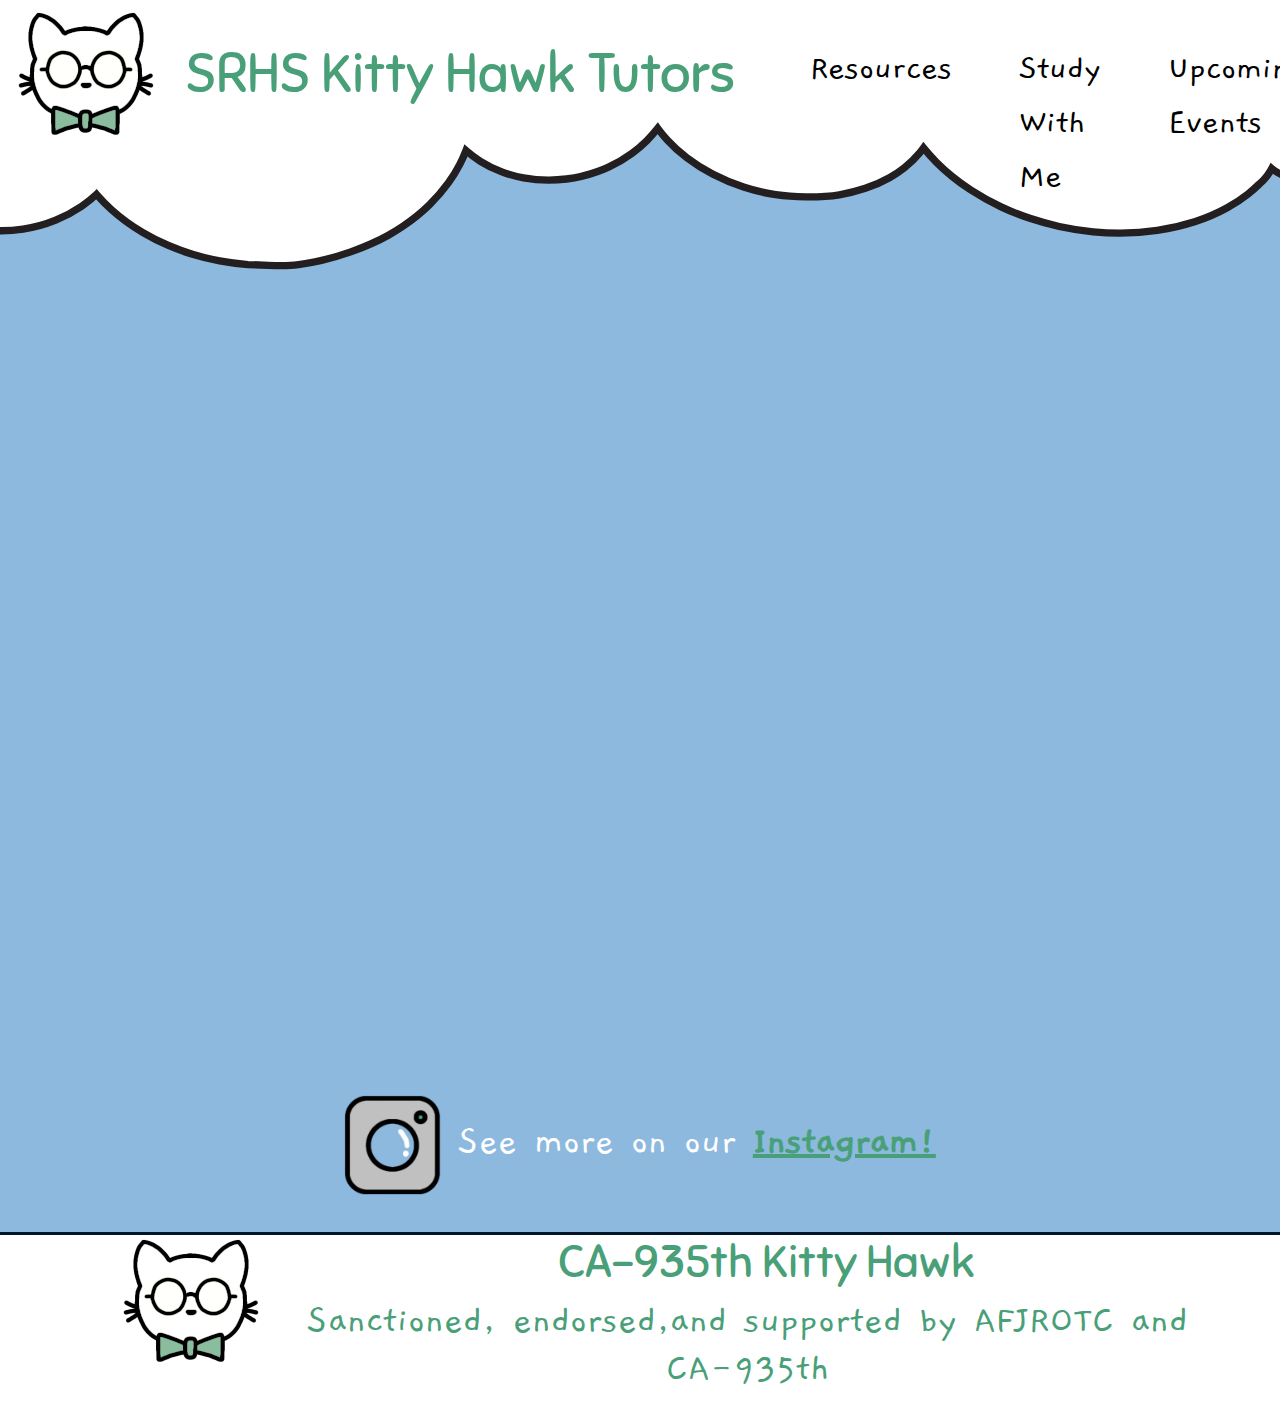
<file: events.html>
<!DOCTYPE html>
<html>
    <head>
        <link rel="stylesheet" href="https://cdn.jsdelivr.net/npm/bootstrap@4.4.1/dist/css/bootstrap.min.css" integrity="sha384-Vkoo8x4CGsO3+Hhxv8T/Q5PaXtkKtu6ug5TOeNV6gBiFeWPGFN9MuhOf23Q9Ifjh" crossorigin="anonymous">
        <link rel="stylesheet" href="styles.css">
        <link rel="stylesheet" href="slideshow.css">
        <title>SRHS Kitty Hawk</title> <!--the title displayed in the browser tab-->
        <link rel="shortcut icon" type="image/x-icon" href='favicon.ico'> <!--adds the kittyhawk logo in the browser tab-->
        
        <style> 
            /*mobile*/
            @media (max-width: 1033px) {
                .main{
                    padding-bottom: 20vh;
                }
            }

            /*non-mobile*/
                @media (min-width: 1033px) {
                .main{
                    padding-bottom: 20vh;
                }
            }   
            iframe{
                margin-left: 15vw;
            }

            #event{
                color: white;
                font-family: Sniglet;
                text-align: center;
                background-color: #49a078;
                display: block;
                margin-left: auto;
                margin-right: auto;
                width: 45%;
                border: 1px solid #49a078;
                padding: 10px;
                border-radius: 50px;
            }

            #flyer{
                display: block;
                margin-left: auto;
                margin-right: auto;
                width: 30%;

            }

            #event a{
                color: white;
                text-decoration: underline;
            }

            #instagram_link{
                padding: 2vh;
                verticle-align:middle;
                text-align: center;
                font-family: gaegu;
                color: white;
            }
            
            #instagram_link a{
                color: #49a078;
                text-decoration: underline;
            }
        </style>

    </head>

    <body>
        <nav class="navbar navbar-expand-lg nav_color">
            <img src="images/sketches/logo_cat_blank_background.png" alt="website logo" class="HideOnMobile">
            <a class="navbar-brand header_link" href="index.html">SRHS Kitty Hawk Tutors</a>
            <button class="navbar-toggler" type="button" data-toggle="collapse" data-target="#navbarText" aria-controls="navbarText" aria-expanded="false" aria-label="Toggle navigation">
                <img src="images/sketches/logo_cat_blank_background.png" alt="click me!">
            </button>
            <div class="collapse navbar-collapse" id="navbarText">
                <ul class="navbar-nav mr-auto">
                <li class="nav-item active">
                    <a class="nav-link" href="resources.html">Resources</a>
                </li>
                <li class="nav-item">
                    <a class="nav-link" href="study.html">Study With Me</a>
                </li>
                <li class="nav-item">
                    <a class="nav-link" href="events.html">Upcoming Events</a>
                </li>
                </ul>
            </div>
        </nav>
        
        <div class="main">
            <!--<img src="images/tags/upcoming_events_tag.png" class="tag">
            <h1 id="event"> <strong> KITTY HAWK TUTORING IS OPEN NOW! </strong> <br> <a href="https://forms.gle/5KtGo6rocYxNJTE1A"> SIGN UP FOR WEEKLY TUTORING NOW </a> </h1>
            <img src="images/flyers/Kitty_Hawk_Tutoring_Open.png" id="flyer">-->
            <div style="width:100%">
                <iframe src="https://calendar.google.com/calendar/embed?src=87873735af124617e05267f9d52a4f1b985eff77c93c93a86e72cac953eb178e%40group.calendar.google.com&ctz=America%2FLos_Angeles" style="border: 0" width="70%"  height="800" frameborder="0" scrolling="no"></iframe>
            </div>
            <h1 id ="instagram_link"> <img src="images/sketches/instagram_camera.png" height="100px"> See more on our <a href="https://www.instagram.com/ca935.kittyhawk/"> <strong>Instagram!</strong> </a> </h1>
        </div>

        <footer class="HideOnMobile">
            <div class="container">
                <div class="form_image">
                    <img src="images/sketches/logo_cat_blank_background.png">
                </div>
                <div class="form_elements">
                    <h1 class="name">CA-935th Kitty Hawk</h1>
                    <h1>Sanctioned, endorsed,and supported by AFJROTC and CA-935th</h1>
                </div>
            </div>
        </footer>
        <footer class="ShowOnMobile">
            <div class="container">
                <div class="form_image">
                    <img src="images/sketches/logo_cat_blank_background.png">
                </div>
                <div class="form_elements">
                    <h1 class="name">CA-935th Kitty Hawk</h1>
                    <h1>Sanctioned, endorsed,and supported by AFJROTC and CA-935th</h1>
                </div>
            </div>
        </footer>

        <script src="https://code.jquery.com/jquery-3.4.1.slim.min.js" integrity="sha384-J6qa4849blE2+poT4WnyKhv5vZF5SrPo0iEjwBvKU7imGFAV0wwj1yYfoRSJoZ+n" crossorigin="anonymous"></script>
        <script src="https://cdn.jsdelivr.net/npm/popper.js@1.16.0/dist/umd/popper.min.js" integrity="sha384-Q6E9RHvbIyZFJoft+2mJbHaEWldlvI9IOYy5n3zV9zzTtmI3UksdQRVvoxMfooAo" crossorigin="anonymous"></script>
        <script src="https://cdn.jsdelivr.net/npm/bootstrap@4.4.1/dist/js/bootstrap.min.js" integrity="sha384-wfSDF2E50Y2D1uUdj0O3uMBJnjuUD4Ih7YwaYd1iqfktj0Uod8GCExl3Og8ifwB6" crossorigin="anonymous"></script>
    </body>
</html>
</file>
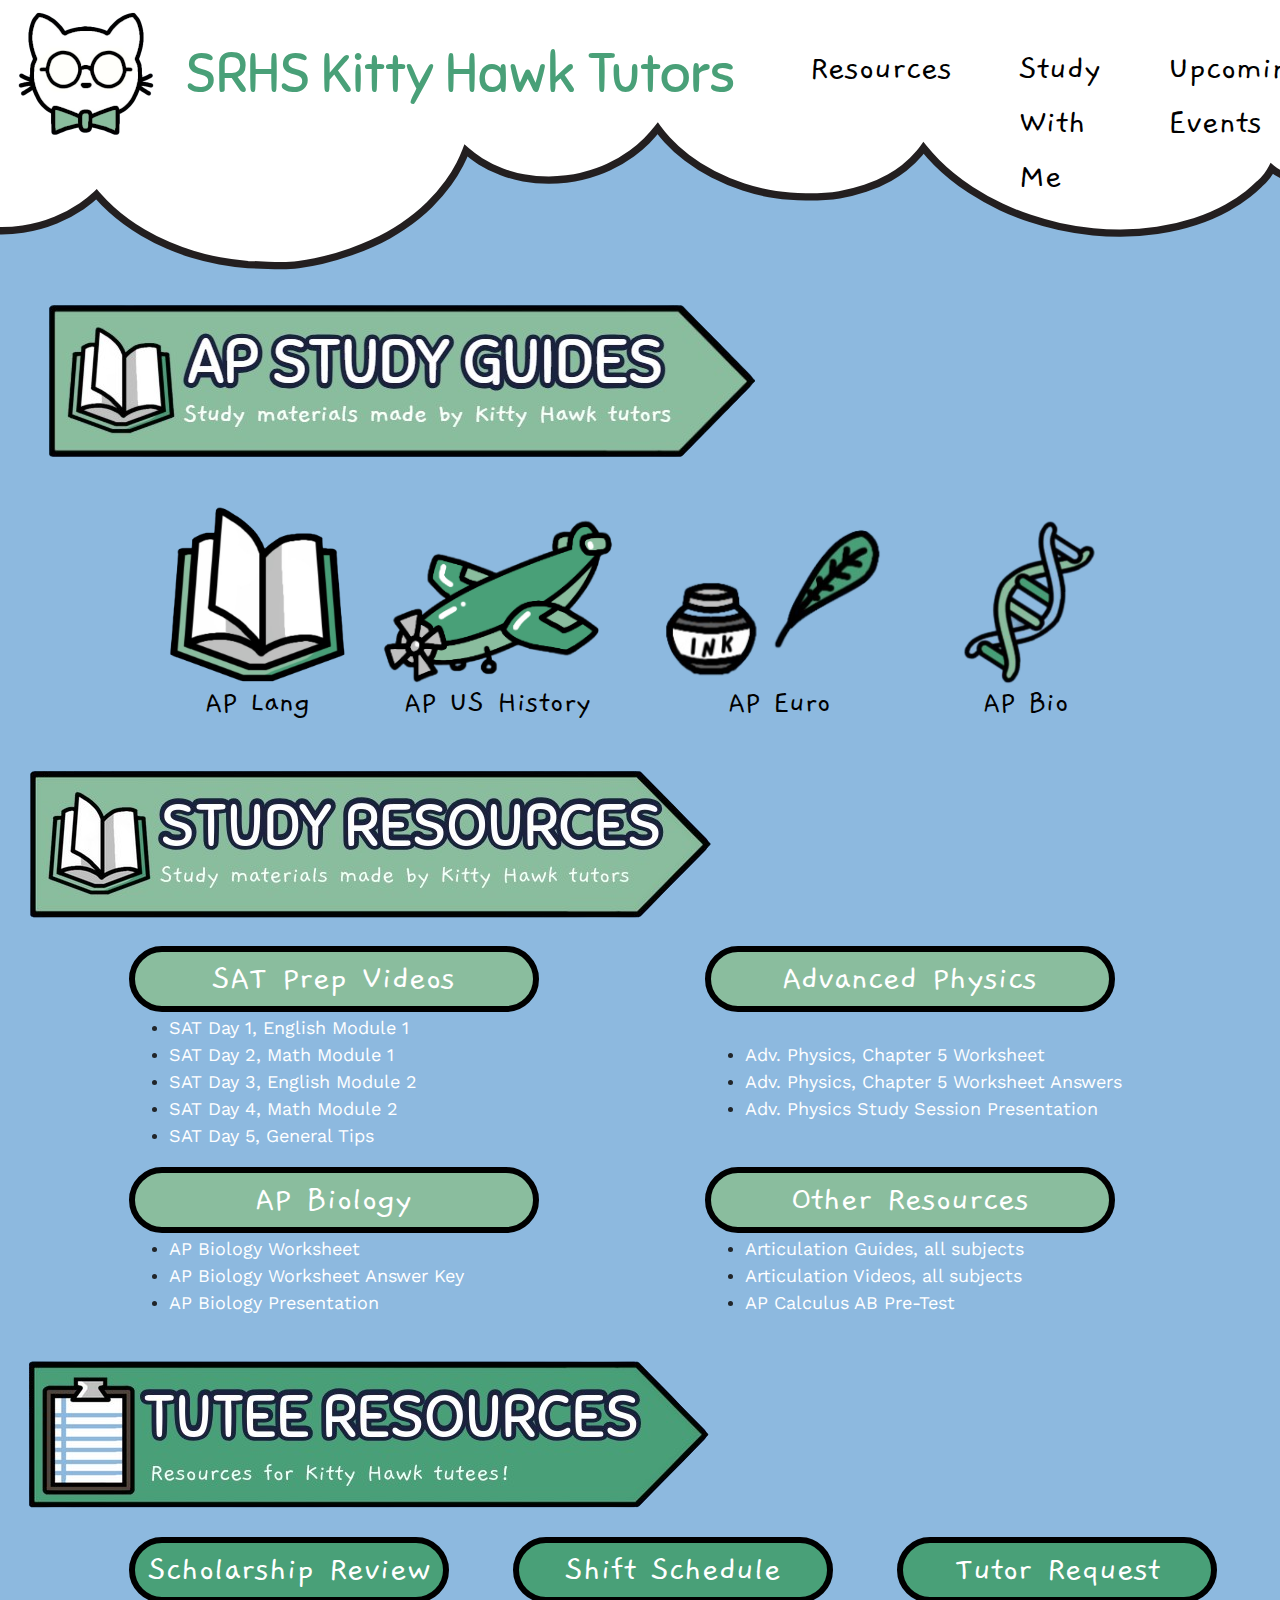
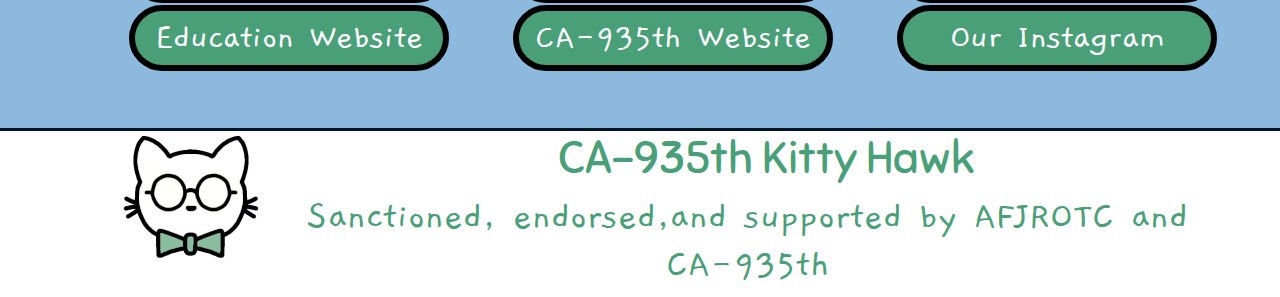
<file: resources.html>
<!DOCTYPE html>
<html>
    <head>
        <link rel="stylesheet" href="https://cdn.jsdelivr.net/npm/bootstrap@4.4.1/dist/css/bootstrap.min.css" integrity="sha384-Vkoo8x4CGsO3+Hhxv8T/Q5PaXtkKtu6ug5TOeNV6gBiFeWPGFN9MuhOf23Q9Ifjh" crossorigin="anonymous">
        <link rel="stylesheet" href="styles.css">
        <link rel="stylesheet" href="slideshow.css">
        <title>SRHS Kitty Hawk</title> <!--the title displayed in the browser tab-->
        <link rel="shortcut icon" type="image/x-icon" href='favicon.ico'> <!--adds the kittyhawk logo in the browser tab-->
        
        <style> 
            .tutee_resources:link, .tutee_resources:visited{
                color:white;
            }

            table{
                margin-left: 10vw;
            }
            td {
                width: 45vw;
            }

            .study_section_desktop {
                width: 32vw;
                text-align:center;
                font-size:4vh;
                color: white;
                border: 6px solid black;
                border-radius: 70px;
                font-family: gaegu;
            }

            .tutee_section_desktop {
                width:25vw;
                text-align:center;
                font-size:4vh;
                color: white;
                border: 6px solid black;
                border-radius: 70px;
                font-family: gaegu;
            }

            .study_resources:link, .study_resources:visited{
                color:white;
                font-size: 2vh;
            }

            .tutee_section_desktop, .tutee_section_mobile{
                background-color:#49a078;
            }

            .study_section_desktop, .study_section_mobile{
                background-color:#8abd9e;
            }

            .study_section_mobile, .tutee_section_mobile  {
                height:auto;
                margin-left:10vw;
                margin-right:10vw;
                margin-top:2vh;
                text-align:center;
                font-size:3.5vh;
                display: flex;
                justify-content:center;
                align-items:center;
                position:relative;
                color:white;
                border: 6px solid black;
                border-radius: 70px;
                font-family: gaegu;
            }

            .links_mobile{
                text-align: center;
            }

            .row {
                margin-left: 10vw;
                margin-right: 10vw;
                justify-content: center;

            }            

            #comming_soon{
                text-align: center;
                color: white;
                font-family: gaegu;
            }
            
            .apResource{
                cursor: pointer;
                border-radius: .5vw;
                padding: 1vw;
            }

            .apResource .apIcon{
                height: 20vh;
            }
            
            .apResource h2{
                text-align: center;
                font-family: gaegu;
                color: black;
                text-decoration: none;
            }

            a:hover{
                text-decoration: none;
            }

            .apResourceMobile{
                display: flex;
                justify-content: center;
                align-items: center;
            }

            .apResourceMobile .apIcon {
                height: 15vh;
                justify-content: center;
            }

            .apResourceMobile h2 {
                font-family: gaegu;
                font-size: 4rem;
                text-align: center;
                color: black;
            }

        </style>

    </head>

    <body>
        <nav class="navbar navbar-expand-lg nav_color">
            <img src="images/sketches/logo_cat_blank_background.png" alt="website logo" class="HideOnMobile">
            <a class="navbar-brand header_link" href="index.html">SRHS Kitty Hawk Tutors</a>
            <button class="navbar-toggler" type="button" data-toggle="collapse" data-target="#navbarText" aria-controls="navbarText" aria-expanded="false" aria-label="Toggle navigation">
                <img src="images/sketches/logo_cat_blank_background.png" alt="click me!">
            </button>
            <div class="collapse navbar-collapse" id="navbarText">
                <ul class="navbar-nav mr-auto">
                <li class="nav-item active">
                    <a class="nav-link" href="resources.html">Resources</a>
                </li>
                <li class="nav-item">
                    <a class="nav-link" href="study.html">Study With Me</a>
                </li>
                <li class="nav-item">
                    <a class="nav-link" href="events.html">Upcoming Events</a>
                </li>
                </ul>
            </div>
        </nav>
        <div class="main">
            <img src="images/tags/ap_resources_tag.png" class="tag">
            <div class="HideOnMobile">
                <!-- row 1-->
                <div class='row'>
                    <div class='floaters'>
                        <div class="apResource">
                            <a target="_blank" href="https://docs.google.com/document/d/1Ndl8rXofJHxpFJVcglEAsYZWw0Pd7Kspjz8ZXvm2ke4/edit?tab=t.0#heading=h.e6mehx8bzlsa">
                                <img class="apIcon" src="images/sketches/book.png">
                                <h2>AP Lang</h2>
                            </a>
                        </div>
                    </div> 

                    <div class='floaters'>
                        <div class="apResource">
                            <a target="_blank" href="https://docs.google.com/document/d/1n1w1CQ_HQdOR46IW12JNU5lS6gwIX3HoOJWrsWl2LXw/edit?tab=t.0#heading=h.e6mehx8bzlsa">
                                <img class="apIcon" src="images/sketches/airplane only.png">
                                <h2>AP US History</h2>
                            </a>
                        </div>
                    </div> 

                    <div class='floaters'>
                        <div class="apResource">
                            <a target="_blank" href="https://docs.google.com/document/d/1bOpYXD-l09eHr_CB6qDv00yOg7by9En_fYHL9XiVg98/edit?tab=t.0#heading=h.e6mehx8bzlsa">
                                <img class="apIcon" src="images/sketches/ink.png">
                                <h2>AP Euro</h2>
                            </a>
                        </div>
                    </div> 

                    <div class='floaters'>
                        <div class="apResource">
                            <a target="_blank" href="https://docs.google.com/document/d/1pCDWQDSFc7zzEm2V-rlA3qtsoRRn5KHVAhjWl18u_Ww/edit?tab=t.0#heading=h.e6mehx8bzlsa">
                                <img class="apIcon" src="images/sketches/dna.png">
                                <h2>AP Bio</h2>
                            </a>
                        </div>
                    </div> 
                
                </div>
            </div>
            
            <div class="ShowOnMobile">
                <div class='floaters'>
                        <div class="apResourceMobile">
                            <a target="_blank" href="https://docs.google.com/document/d/1Ndl8rXofJHxpFJVcglEAsYZWw0Pd7Kspjz8ZXvm2ke4/edit?tab=t.0#heading=h.e6mehx8bzlsa">
                                <img class="apIcon" src="images/sketches/book.png">
                                <h2>AP Lang</h2>
                            </a>
                        </div>
                    </div> 

                    <div class='floaters'>
                        <div class="apResourceMobile">
                            <a target="_blank" href="https://docs.google.com/document/d/1n1w1CQ_HQdOR46IW12JNU5lS6gwIX3HoOJWrsWl2LXw/edit?tab=t.0#heading=h.e6mehx8bzlsa">
                                <img class="apIcon" src="images/sketches/airplane only.png">
                                <h2>AP US History</h2>
                            </a>
                        </div>
                    </div> 

                    <div class='floaters'>
                        <div class="apResourceMobile">
                            <a target="_blank" href="https://docs.google.com/document/d/1bOpYXD-l09eHr_CB6qDv00yOg7by9En_fYHL9XiVg98/edit?tab=t.0#heading=h.e6mehx8bzlsa">
                                <img class="apIcon" src="images/sketches/ink.png">
                                <h2>AP Euro</h2>
                            </a>
                        </div>
                    </div> 

                    <div class='floaters'>
                        <div class="apResourceMobile">
                            <a target="_blank" href="https://docs.google.com/document/d/1pCDWQDSFc7zzEm2V-rlA3qtsoRRn5KHVAhjWl18u_Ww/edit?tab=t.0#heading=h.e6mehx8bzlsa">
                                <img class="apIcon" src="images/sketches/dna.png">
                                <h2>AP Bio</h2>
                            </a>
                        </div>
                    </div> 
                
            </div>

            <img src="images/tags/study_resources_tag.png" class="tag">
            <div class="HideOnMobile">
                <table>
                    <tr>
                        <td>
                            <div class='study_section_desktop'> 
                                SAT Prep Videos
                            </div> 
                        </td>
                        <td>
                            <div class='study_section_desktop'> 
                                Advanced Physics
                            </div> 
                        </td>
                    </tr>
                    <tr>
                        <td> 
                            <ul>
                                <li> <a href="https://drive.google.com/file/d/1-A_WRh1GKSBss65lpLsIuYU5UIzrhh8X/view?usp=sharing" class="study_resources"> SAT Day 1, English Module 1 </a> </li>
                                <li> <a href="https://drive.google.com/file/d/15nQ1ksH5SPO1Hi22vn7RDnbN8QRsGCkT/view?usp=drive_link" class="study_resources"> SAT Day 2, Math Module 1 </a> </li>
                                <li> <a href="https://drive.google.com/file/d/1G9vCSE_O-O0i8yVImdGV6uSocf4SxvMT/view?usp=drive_link" class="study_resources"> SAT Day 3, English Module 2 </a> </li>
                                <li> <a href="https://drive.google.com/file/d/1f1C2Qt9aD6mN0N3nsxuy2WE9hUpOHb9r/view?usp=drive_link" class="study_resources"> SAT Day 4, Math Module 2 </a> </li>
                                <li> <a href="https://drive.google.com/file/d/1Q8mBJmeOEjpf1Vhg_6TZZeedhfM_iwSw/view?usp=drive_link" class="study_resources"> SAT Day 5, General Tips </a> </li>
                            </ul>
                        </td>
                        <td>
                            <ul>
                                <li> <a href="https://docs.google.com/document/d/1EUpYFhyfqyIlSHRyeqMDXHdMq9MGWsAAY3zClxNZmDE/edit?usp=sharing" class="study_resources"> Adv. Physics, Chapter 5 Worksheet </a> </li>
                                <li> <a href="https://docs.google.com/document/d/1Y1ctBSBmx21g_PBbb97o3weWTBtevguHWfAYX1ji66o/edit?usp=drive_link" class="study_resources"> Adv. Physics, Chapter 5 Worksheet Answers </a> </li>
                                <li> <a href="https://docs.google.com/presentation/d/1XZJuOtH1fr9SdZP-A1dnmkRx53fdRxVVcKnVy4S6Af8/edit?usp=drive_link" class="study_resources"> Adv. Physics Study Session Presentation </a> </li>
                            </ul>
                        </td>
                    </tr>
                    <tr>
                        <td>
                            <div class='study_section_desktop'> 
                                AP Biology
                            </div> 
                        </td>
                        <td>
                            <div class='study_section_desktop'> 
                                Other Resources
                            </div> 
                        </td>
                    </tr>
                    <tr>
                        <td>
                            <ul>
                                <li> <a href="https://docs.google.com/document/d/1sScBs0sdHLnbDakt5Ok6fyYsVeQ85DncVxv2Owsg6W0/edit?usp=sharing" class="study_resources"> AP Biology Worksheet </a> </li>
                                <li> <a href="https://docs.google.com/document/d/1xupsJax2xsnABWueoUxzLgDXRVa6g7OS-IaYYzrONWA/edit?usp=sharing" class="study_resources"> AP Biology Worksheet Answer Key </a> </li>
                                <li> <a href="https://docs.google.com/presentation/d/1_5a5sgffl0EKoaQaPmXxPnHqQX9bjmyYy1qp2Utnfkg/edit?usp=drive_link" class="study_resources"> AP Biology Presentation </a> </li>
                            </ul>
                        </td>
                        <td>
                            <ul>
                                <li> <a href="https://drive.google.com/drive/u/2/folders/1i4g-QnQueoEUhJN-cWJbtyaqqVN4PoQ3" class="study_resources"> Articulation Guides, all subjects </a> </li>
                                <li> <a href="https://drive.google.com/drive/u/2/folders/13hE4j3IiEvLQs6kaBnYhGUjl4AGY4Ksa" class="study_resources"> Articulation Videos, all subjects </a> </li>
                                <li> <a href="https://docs.google.com/document/d/1S3XiX4pCoMiujF7nCtNJAzRqJWny4d6CohkUrHl0z9o/edit?tab=t.0#heading=h.e6mehx8bzlsa" class="study_resources"> AP Calculus AB Pre-Test </a> </li>
                            </ul>
                        </td>
                    </tr> 
                </table>
            </div>

            <div class="ShowOnMobile">
                <div class='study_section_mobile'> 
                    SAT Prep Videos
                </div> 
                <div class="links_mobile">
                    <a href="https://drive.google.com/file/d/1-A_WRh1GKSBss65lpLsIuYU5UIzrhh8X/view?usp=sharing" class="study_resources"> SAT Day 1, English Module 1 </a> <br> 
                    <a href="https://drive.google.com/file/d/15nQ1ksH5SPO1Hi22vn7RDnbN8QRsGCkT/view?usp=drive_link" class="study_resources"> SAT Day 2, Math Module 1 </a> <br>
                    <a href="https://drive.google.com/file/d/1G9vCSE_O-O0i8yVImdGV6uSocf4SxvMT/view?usp=drive_link" class="study_resources"> SAT Day 3, English Module 2 </a> <br>
                    <a href="https://drive.google.com/file/d/1f1C2Qt9aD6mN0N3nsxuy2WE9hUpOHb9r/view?usp=drive_link" class="study_resources"> SAT Day 4, Math Module 2 </a> <br>
                    <a href="https://drive.google.com/file/d/1Q8mBJmeOEjpf1Vhg_6TZZeedhfM_iwSw/view?usp=drive_link" class="study_resources"> SAT Day 5, General Tips </a> <br>
                </div>
            
                <div class='study_section_mobile'> 
                    Advanced Physics
                </div> 
                <div class="links_mobile">
                    <a href="https://docs.google.com/document/d/1EUpYFhyfqyIlSHRyeqMDXHdMq9MGWsAAY3zClxNZmDE/edit?usp=sharing" class="study_resources"> Adv. Physics, Chapter 5 Worksheet </a> <br>
                    <a href="https://docs.google.com/document/d/1Y1ctBSBmx21g_PBbb97o3weWTBtevguHWfAYX1ji66o/edit?usp=drive_link" class="study_resources"> Adv. Physics, Chapter 5 Worksheet Answers </a> <br>
                    <a href="https://docs.google.com/presentation/d/1XZJuOtH1fr9SdZP-A1dnmkRx53fdRxVVcKnVy4S6Af8/edit?usp=drive_link" class="study_resources"> Adv. Physics Study Session Presentation </a> <br>
                </div>
                    
                <div class='study_section_mobile'> 
                    AP Biology
                </div> 
                <div class="links_mobile">
                    <a href="https://docs.google.com/document/d/1sScBs0sdHLnbDakt5Ok6fyYsVeQ85DncVxv2Owsg6W0/edit?usp=sharing" class="study_resources"> AP Biology Worksheet </a> <br>
                    <a href="https://docs.google.com/document/d/1xupsJax2xsnABWueoUxzLgDXRVa6g7OS-IaYYzrONWA/edit?usp=sharing" class="study_resources"> AP Biology Worksheet Answer Key </a> <br>
                    <a href="https://docs.google.com/presentation/d/1_5a5sgffl0EKoaQaPmXxPnHqQX9bjmyYy1qp2Utnfkg/edit?usp=drive_link" class="study_resources"> AP Biology Presentation </a> <br>
                </div>

                <div class='study_section_mobile'> 
                    Other Resources
                </div> 
                <div class="links_mobile">
                    <a href="https://docs.google.com/document/d/1S3XiX4pCoMiujF7nCtNJAzRqJWny4d6CohkUrHl0z9o/edit?tab=t.0#heading=h.e6mehx8bzlsa" class="study_resources"> AP Calculus AB Pre-Test </a> <br>
                    <a href="https://drive.google.com/drive/u/2/folders/1i4g-QnQueoEUhJN-cWJbtyaqqVN4PoQ3" class="study_resources"> Articulation Guides, all subjects </a> <br>
                    <a href="https://drive.google.com/drive/u/2/folders/13hE4j3IiEvLQs6kaBnYhGUjl4AGY4Ksa" class="study_resources"> Articulation Videos, all subjects </a> <br>
                </div>
            </div>

            <img src="images/tags/tutee_resources_tag.png" class="tag">
            <div class="HideOnMobile">
                <table>
                    <tr>
                        <td>
                            <div class='tutee_section_desktop'> 
                                <a href="https://forms.gle/skbEuiXdHVpD1BWW7"  class="tutee_resources"> Scholarship Review</a>
                            </div>  
                        </td>
                        <td>
                            <div class='tutee_section_desktop'> 
                                <a href="docs.google.com/document/d/14KmAnoYcV-M-Le0k-K6dt15S2LXGvnJWhFugWwWWzKQ/edit?tab=t.0"  class="tutee_resources"> Shift Schedule </a>
                            </div>   
                        </td>
                        <td>
                            <div class='tutee_section_desktop'> 
                                <a href="https://forms.gle/5KtGo6rocYxNJTE1A" class="tutee_resources"> Tutor Request </a> 
                            </div>   
                        </td>
                    </tr>
                    <tr>
                        <td>
                            <div class='tutee_section_desktop'> 
                                <a href="https://educationafjrotc.github.io/ca935theducation/" class="tutee_resources"> Education Website </a>
                            </div> 
                        </td>                            
                        <td>
                            <div class='tutee_section_desktop'> 
                                <a href="https://ca-935th.com/kittyhawk/" class="tutee_resources"> CA-935th Website </a>
                            </div>
                        </td>
                        <td>
                            <div class='tutee_section_desktop'> 
                                <a href="https://www.instagram.com/ca935.kittyhawk/" class="tutee_resources"> Our Instagram </a>
                            </div>
                        </td>
                    </tr>
                </table>
            </div>

            <div class="ShowOnMobile">
                <div class='tutee_section_mobile'> 
                    <a href="https://forms.gle/skbEuiXdHVpD1BWW7"  class="tutee_resources"> Scholarship Review</a>
                </div>

                <div class='tutee_section_mobile'> 
                    <a href="docs.google.com/document/d/14KmAnoYcV-M-Le0k-K6dt15S2LXGvnJWhFugWwWWzKQ/edit?tab=t.0"  class="tutee_resources"> Shift Schedule </a>
                </div> 
    
                <div class='tutee_section_mobile'> 
                    <a href="https://forms.gle/5KtGo6rocYxNJTE1A" class="tutee_resources"> Tutor Request </a> 
                </div> 

                <div class='tutee_section_mobile'> 
                    <a href="https://educationafjrotc.github.io/ca935theducation/" class="tutee_resources"> Education Website </a>
                </div> 

                <div class='tutee_section_mobile'> 
                    <a href="https://ca-935th.com/kittyhawk/" class="tutee_resources"> CA-935th Website </a>
                </div> 

                <div class='tutee_section_mobile'> 
                    <a href="https://www.instagram.com/ca935.kittyhawk/" class="tutee_resources"> Our Instagram </a>
                </div>  
            </div>
        </div>
        
        <footer class="HideOnMobile">
            <div class="container">
                <div class="form_image">
                    <img src="images/sketches/logo_cat_blank_background.png">
                </div>
                <div class="form_elements">
                    <h1 class="name">CA-935th Kitty Hawk</h1>
                    <h1>Sanctioned, endorsed,and supported by AFJROTC and CA-935th</h1>
                </div>
            </div>
        </footer>
        <footer class="ShowOnMobile">
            <div class="container">
                <div class="form_image">
                    <img src="images/sketches/logo_cat_blank_background.png">
                </div>
                <div class="form_elements">
                    <h1 class="name">CA-935th Kitty Hawk</h1>
                    <h1>Sanctioned, endorsed,and supported by AFJROTC and CA-935th</h1>
                </div>
            </div>
        </footer>

        <script src="https://code.jquery.com/jquery-3.4.1.slim.min.js" integrity="sha384-J6qa4849blE2+poT4WnyKhv5vZF5SrPo0iEjwBvKU7imGFAV0wwj1yYfoRSJoZ+n" crossorigin="anonymous"></script>
        <script src="https://cdn.jsdelivr.net/npm/popper.js@1.16.0/dist/umd/popper.min.js" integrity="sha384-Q6E9RHvbIyZFJoft+2mJbHaEWldlvI9IOYy5n3zV9zzTtmI3UksdQRVvoxMfooAo" crossorigin="anonymous"></script>
        <script src="https://cdn.jsdelivr.net/npm/bootstrap@4.4.1/dist/js/bootstrap.min.js" integrity="sha384-wfSDF2E50Y2D1uUdj0O3uMBJnjuUD4Ih7YwaYd1iqfktj0Uod8GCExl3Og8ifwB6" crossorigin="anonymous"></script>
    </body>
</html>
</file>
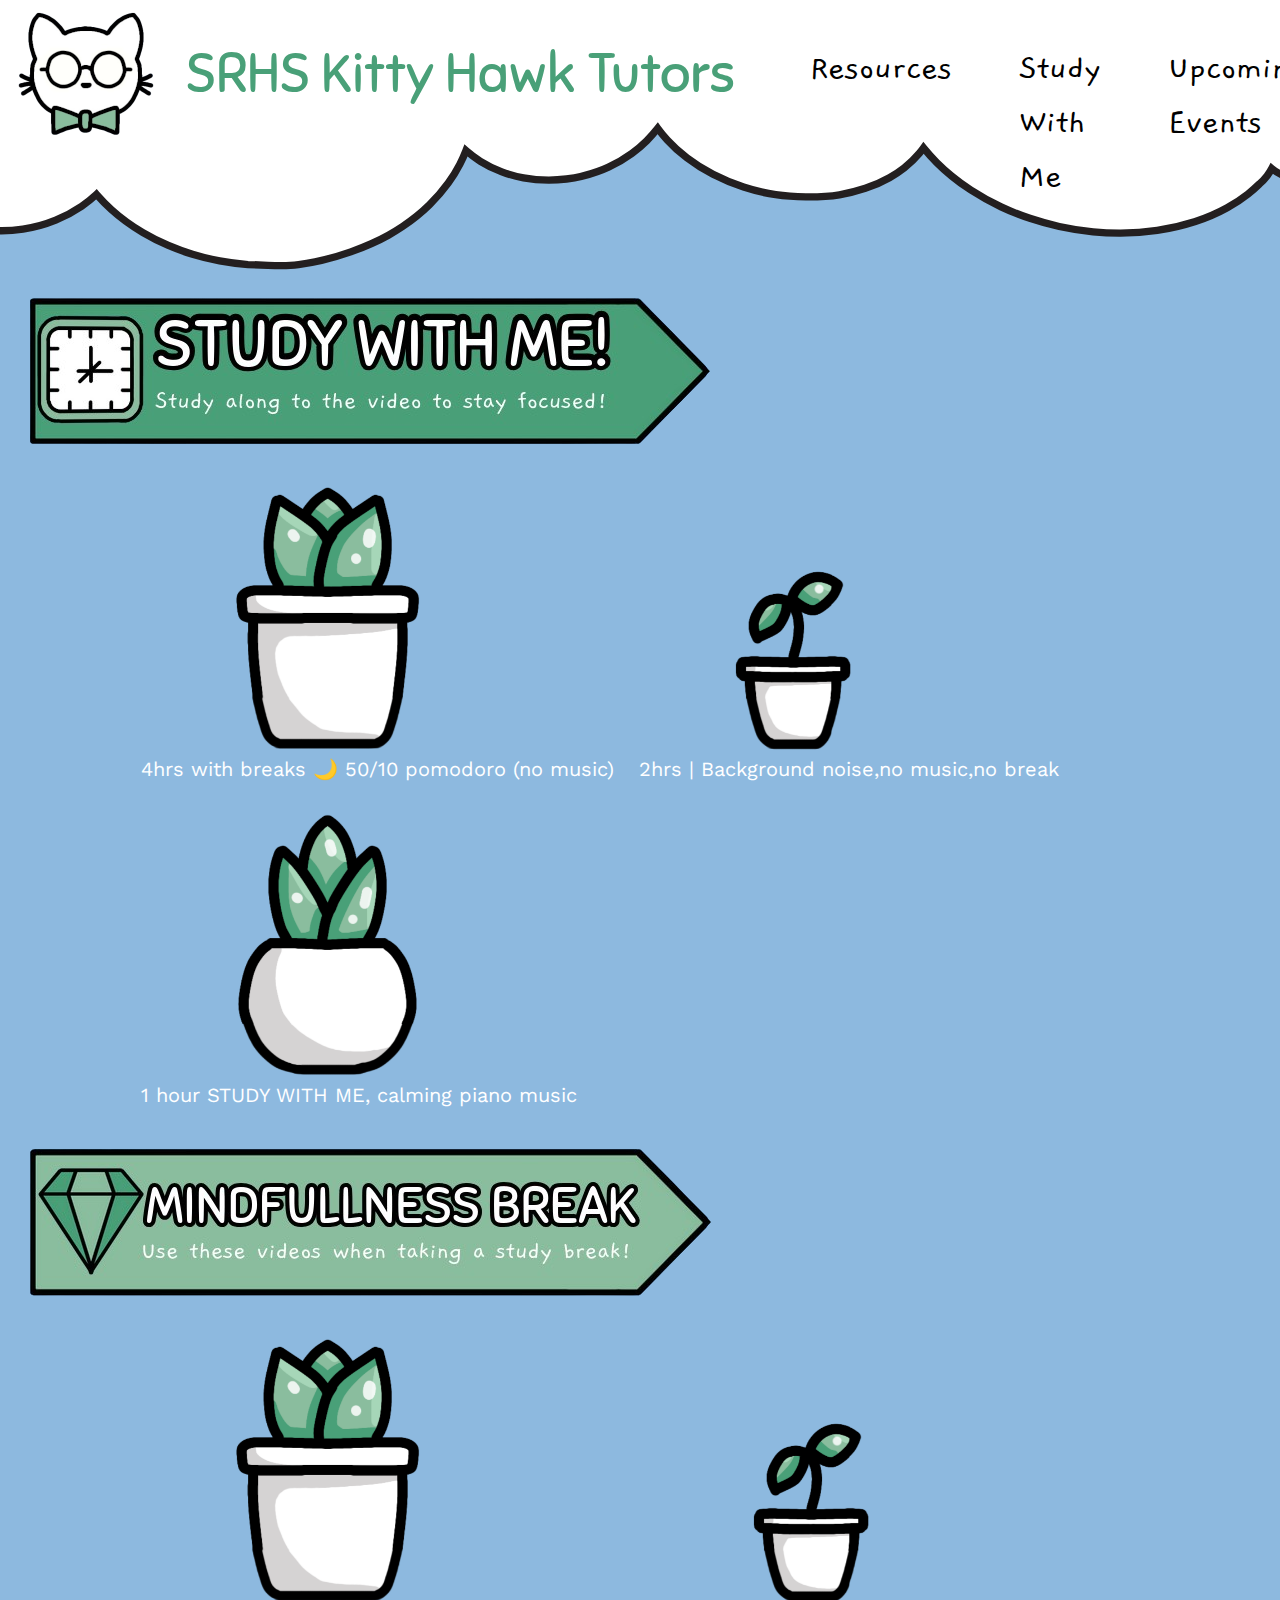
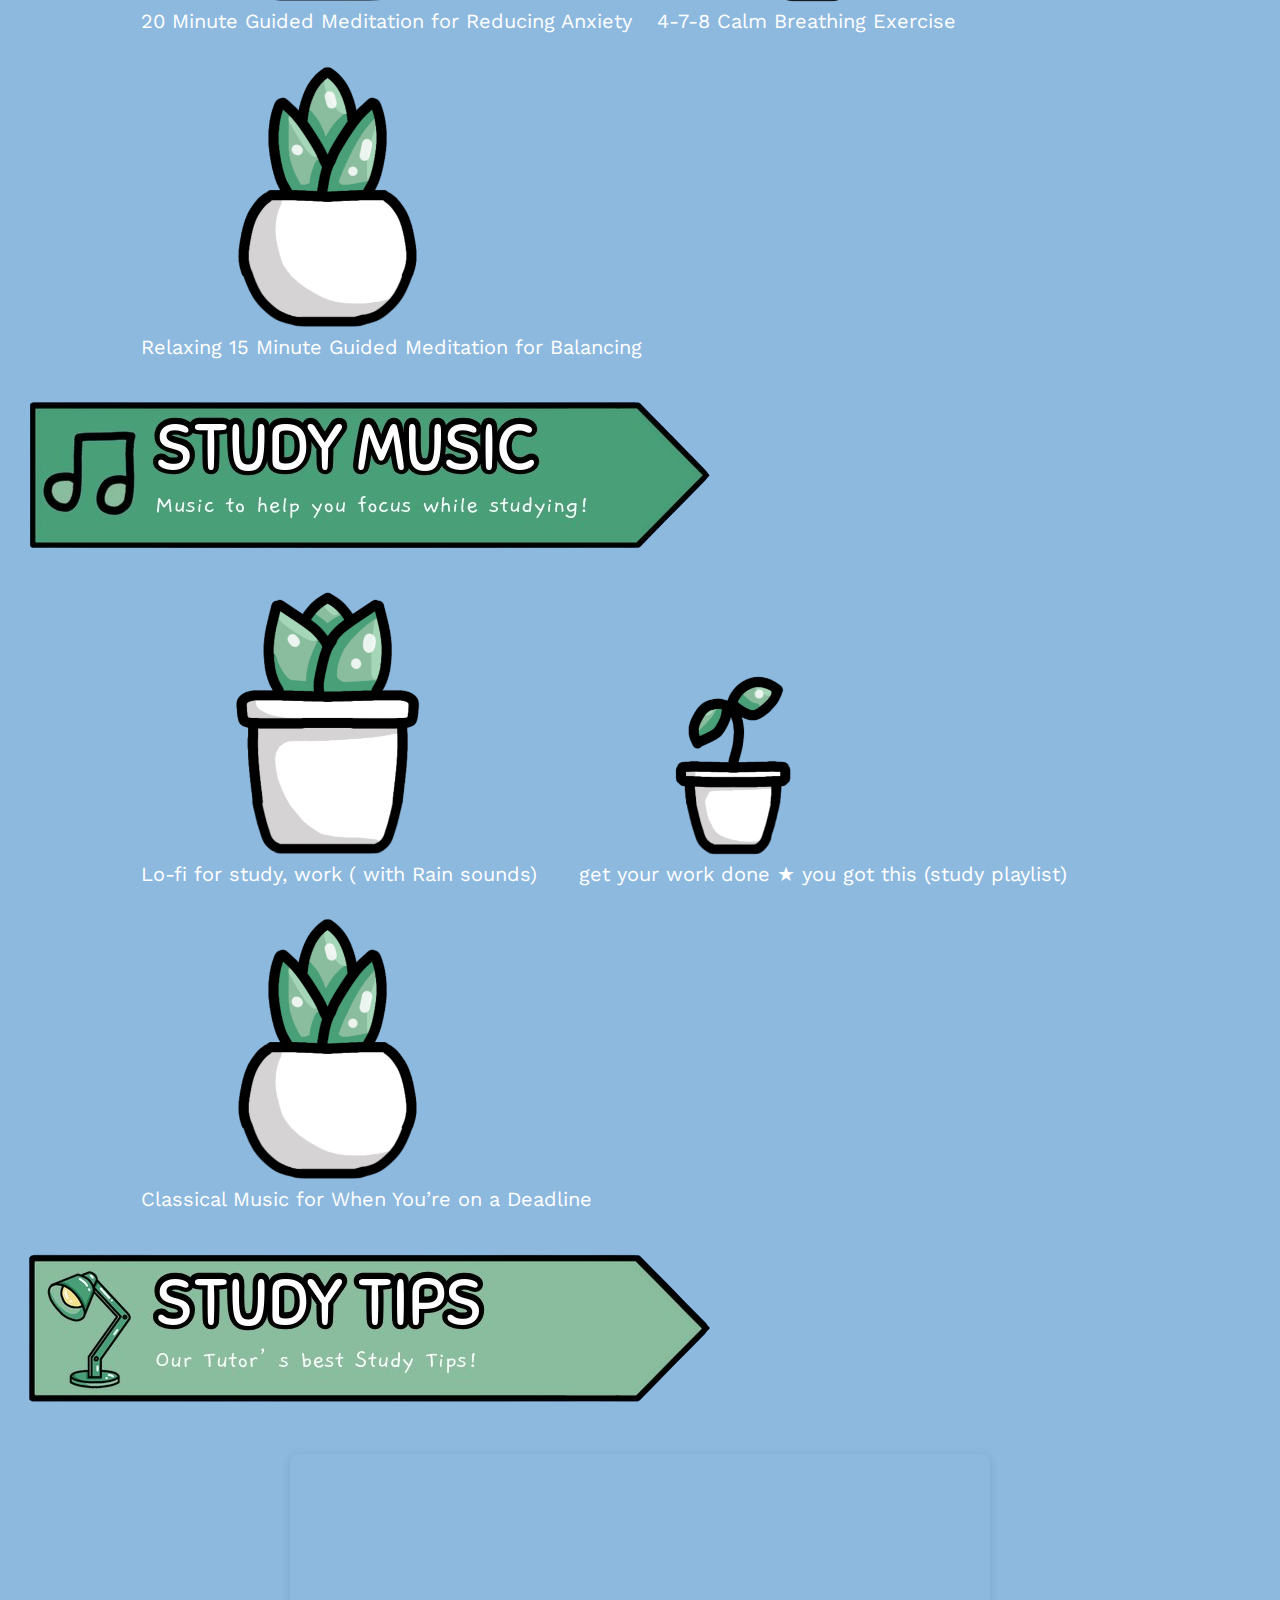
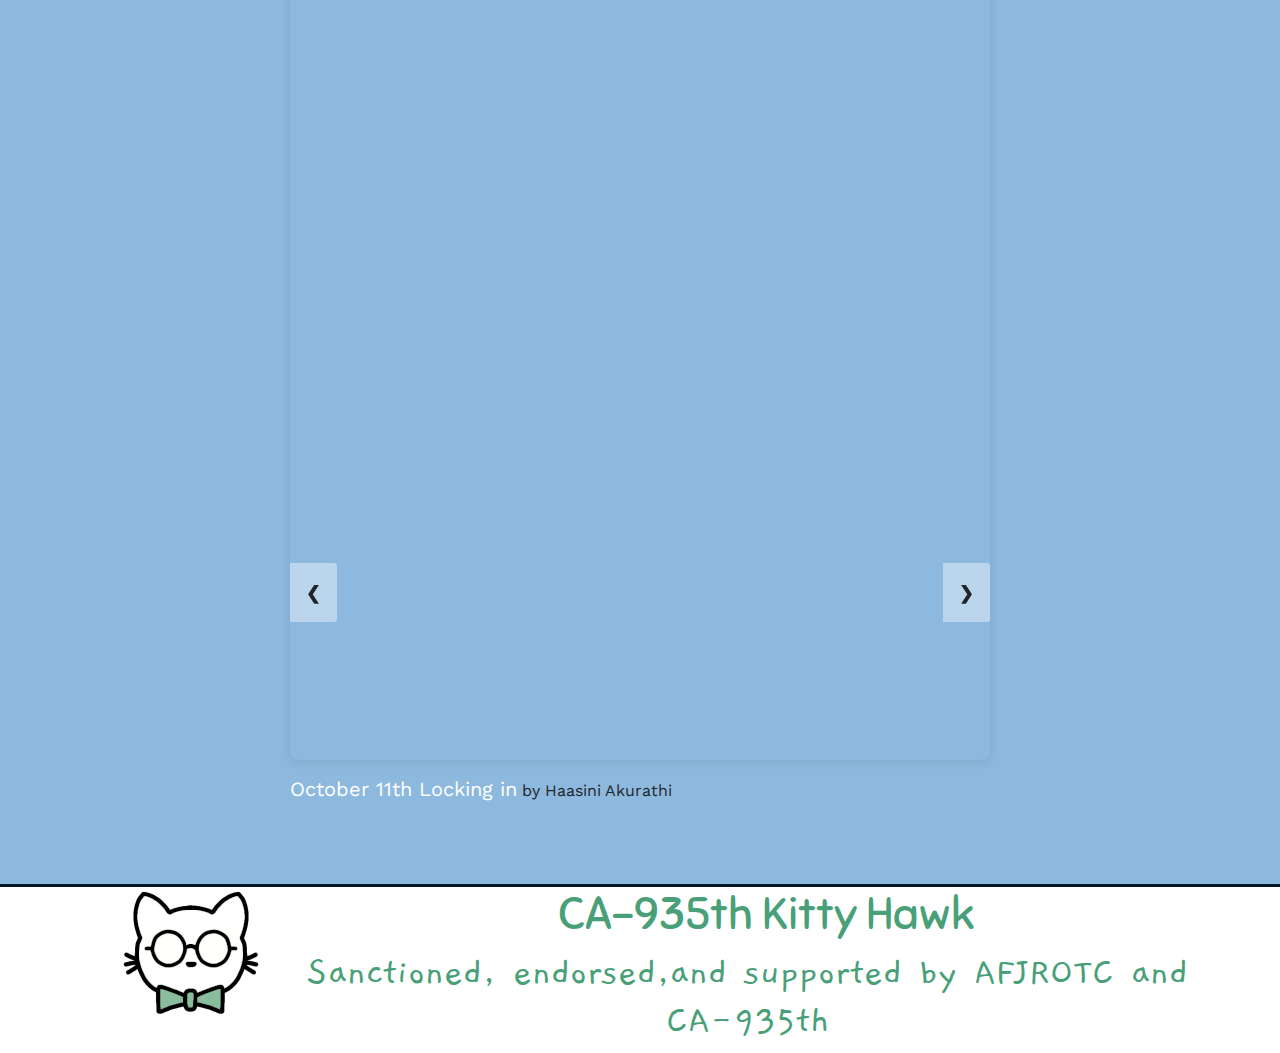
<file: study.html>
<!DOCTYPE html>
<html>
    <head>
        <link rel="stylesheet" href="https://cdn.jsdelivr.net/npm/bootstrap@4.4.1/dist/css/bootstrap.min.css" integrity="sha384-Vkoo8x4CGsO3+Hhxv8T/Q5PaXtkKtu6ug5TOeNV6gBiFeWPGFN9MuhOf23Q9Ifjh" crossorigin="anonymous">
        <link rel="stylesheet" href="styles.css">
        <link rel="stylesheet" href="slideshow.css">
        <title>SRHS Kitty Hawk</title> <!--the title displayed in the browser tab-->
        <link rel="shortcut icon" type="image/x-icon" href='favicon.ico'> <!--adds the kittyhawk logo in the browser tab-->
        
        <style> 
            .row {
                margin-left:10vw;
            }

            .tutee_resources:link, .tutee_resources:visited{
                color:white;
                font-size: 5vh;
            }

            .floaters {
                padding:1vw;
                position:relative;
            }

            .floaters img{
                height: 30vh;
                padding-right:10vw;
                margin-left: 7vw;
            }
            .floaters a, .mySlides a{
                color: white;
                font-size: 20px;
                text-align: center;
            }

            .icons_mobile{
                height: 13vh;
                padding-left: 3vw;
            }

            .links_mobile:link, .links_mobile:hover, .links_mobile:visited{
                font-size: 1.8vh;
                color:white;
            }
            
        </style>

    </head>

    <body>
        <nav class="navbar navbar-expand-lg nav_color">
            <img src="images/sketches/logo_cat_blank_background.png" alt="website logo" class="HideOnMobile">
            <a class="navbar-brand header_link" href="index.html">SRHS Kitty Hawk Tutors</a>
            <button class="navbar-toggler" type="button" data-toggle="collapse" data-target="#navbarText" aria-controls="navbarText" aria-expanded="false" aria-label="Toggle navigation">
                <img src="images/sketches/logo_cat_blank_background.png" alt="click me!">
            </button>
            <div class="collapse navbar-collapse" id="navbarText">
                <ul class="navbar-nav mr-auto">
                <li class="nav-item active">
                    <a class="nav-link" href="resources.html">Resources</a>
                </li>
                <li class="nav-item">
                    <a class="nav-link" href="study.html">Study With Me</a>
                </li>
                <li class="nav-item">
                    <a class="nav-link" href="events.html">Upcoming Events</a>
                </li>
                </ul>
            </div>
        </nav>

        <div class="main">
            <img src="images/tags/study_with_me_tag.png" class="tag">
            <div class="HideOnMobile">
                <!-- row 1-->
                <div class='row'>
                    <div class='floaters'>
                        <div> 
                            <img src="images/sketches/plant1.png">
                        </div>
                        <a href="https://www.youtube.com/watch?v=ZEbCz7B2-Eg" target="_blank">4hrs with breaks 🌙 50/10 pomodoro (no music) </a>
                    </div> 

                    <div class='floaters'>
                        <div> 
                            <img src="images/sketches/plant2.png">
                        </div>
                        <a href="https://www.youtube.com/watch?v=3fkHgdTYtzI" target="_blank"> 2hrs | Background noise,no music,no break </a>
                    </div> 
            
                    <div class='floaters'>
                        <div> 
                            <img src="images/sketches/plant3.png">
                        </div>
                        <a href="https://www.youtube.com/watch?v=oHVwbNkU3yQ" target="_blank"> 1 hour STUDY WITH ME, calming piano music </a>
                    </div> 
                </div>
            </div>

            <div class="ShowOnMobile">
                <table>
                    <tr>
                        <td><img src="images/sketches/plant1.png" class="icons_mobile"></td>
                        <td><a href="https://www.youtube.com/watch?v=ZEbCz7B2-Eg" target="_blank" class="links_mobile">4hrs with breaks 🌙 50/10 pomodoro (no music)</a></td>
                    </tr>
                    <tr>
                        <td><img src="images/sketches/plant2.png" class="icons_mobile"></td>
                        <td><a href="https://www.youtube.com/watch?v=3fkHgdTYtzI" target="_blank" class="links_mobile"> 2hrs | Background noise,no music,no break </a></td>
                    </tr>
                    <tr>
                        <td><img src="images/sketches/plant3.png" class="icons_mobile"></td>
                        <td><a href="https://www.youtube.com/watch?v=oHVwbNkU3yQ" target="_blank" class="links_mobile"> 1 hour STUDY WITH ME, calming piano music </a></td>
                    </tr>
                </table> 
            </div>

            <img src="images/tags/mindfulness_break_tag.png" class="tag">
            <div class="HideOnMobile">
                <!-- row 1-->
                <div class='row'>
                    <div class='floaters'>
                        <div> 
                            <img src="images/sketches/plant1.png">
                        </div>
                        <a href="https://www.youtube.com/watch?v=MIr3RsUWrdo" target="_blank"> 20 Minute Guided Meditation for Reducing Anxiety </a>
                    </div> 

                    <div class='floaters'>
                        <div> 
                            <img src="images/sketches/plant2.png">
                        </div>
                        <a href="www.youtube.com/watch?v=lEzaFx8k7Ew" target="_blank" > 4-7-8 Calm Breathing Exercise</a>
                    </div> 
            
                    <div class='floaters'>
                        <div> 
                            <img src="images/sketches/plant3.png">
                        </div>
                        <a href="https://www.youtube.com/watch?v=G6oLzlxHd3E" target="_blank"> Relaxing 15 Minute Guided Meditation for Balancing </a>
                    </div> 
                </div>
            </div>

            <div class="ShowOnMobile">
                <table>
                    <tr>
                        <td><img src="images/sketches/plant1.png" class="icons_mobile"></td>
                        <td><a href="https://www.youtube.com/watch?v=MIr3RsUWrdo" target="_blank" class="links_mobile"> 20 Minute Guided Meditation for Reducing Anxiety </a></td>
                    </tr>
                    <tr>
                        <td><img src="images/sketches/plant2.png" class="icons_mobile"></td>
                        <td><a href="www.youtube.com/watch?v=lEzaFx8k7Ew" target="_blank" class="links_mobile"> 4-7-8 Calm Breathing Exercise </a></td>
                    </tr>
                    <tr>
                        <td><img src="images/sketches/plant3.png" class="icons_mobile"></td>
                        <td><a href="https://www.youtube.com/watch?v=G6oLzlxHd3E" target="_blank" class="links_mobile"> Relaxing 15 Minute Guided Meditation for Balancing </a></td>
                    </tr>
                </table> 
            </div>

            <img src="images/tags/study_music_tag.png" class="tag">
            <div class="HideOnMobile">
                <!-- row 1-->
                <div class='row'>
                    <div class='floaters'>
                        <div> 
                            <img src="images/sketches/plant1.png">
                        </div>
                        <a href="https://youtu.be/9kzE8isXlQY?si=z8e5d_hMPpmjKYeh" target="_blank"> Lo-fi for study, work ( with Rain sounds) </a>
                    </div> 

                    <div class='floaters'>
                        <div> 
                            <img src="images/sketches/plant2.png">
                        </div>
                        <a href="https://www.youtube.com/watch?v=HptHiJJJwBM&t=6771s" target="_blank"> get your work done ★ you got this (study playlist) </a>
                    </div> 
            
                    <div class='floaters'>
                        <div> 
                            <img src="images/sketches/plant3.png">
                        </div>
                        <a href="https://www.youtube.com/watch?v=dwY7w0k3j2Y" target="_blank"> Classical Music for When You’re on a Deadline </a>
                    </div> 
                </div>
            </div>

            <div class="ShowOnMobile">
                <table>
                    <tr>
                        <td><img src="images/sketches/plant1.png" class="icons_mobile"></td>
                        <td><a href="https://youtu.be/9kzE8isXlQY?si=z8e5d_hMPpmjKYeh" target="_blank" class="links_mobile"> Lo-fi for study, work ( with Rain sounds) </a></td>
                    </tr>
                    <tr>
                        <td><img src="images/sketches/plant2.png" class="icons_mobile"></td>
                        <td><a href="https://www.youtube.com/watch?v=HptHiJJJwBM&t=6771s" target="_blank" class="links_mobile"> Get your work done ★ you got this (study playlist) </a></td>
                    </tr>
                    <tr>
                        <td><img src="images/sketches/plant3.png" class="icons_mobile"></td>
                        <td><a href="https://www.youtube.com/watch?v=dwY7w0k3j2Y" target="_blank" class="links_mobile"> Classical Music for When You’re on a Deadline </a></td>
                    </tr>
                </table> 
            </div>
            
            <img src="images/tags/study_tip_tag.png" class="tag">
            <!-- Slideshow container -->
            <div class="slideshow-container">
                <!-- Full-width images with number and caption text -->
                    <div class="mySlides">
                        <!--OCTOBER 11th Locking In-->
                        <div style="position: relative; width: 100%; height: 0; padding-top: 129.4118%;
                        padding-bottom: 0; box-shadow: 0 2px 8px 0 rgba(63,69,81,0.16); margin-top: 1.6em; margin-bottom: 0.9em; overflow: hidden;
                        border-radius: 8px; will-change: transform;">
                            <iframe loading="lazy" style="position: absolute; width: 100%; height: 100%; top: 0; left: 0; border: none; padding: 0;margin: 0;"
                                src="https://www.canva.com/design/DAG1csG5YZE/zaGisjLlqhEEKm3Yc0pjIQ/view?embed" allowfullscreen="allowfullscreen" allow="fullscreen">
                            </iframe>
                        </div>
                        <a href="https:&#x2F;&#x2F;www.canva.com&#x2F;design&#x2F;DAG1csG5YZE&#x2F;zaGisjLlqhEEKm3Yc0pjIQ&#x2F;view?utm_content=DAG1csG5YZE&amp;utm_campaign=designshare&amp;utm_medium=embeds&amp;utm_source=link" target="_blank" rel="noopener">October 11th Locking in</a> by Haasini Akurathi
                    </div>
                    <div class="mySlides">
                        <!--OCTOBER 15th Locking In pt2-->
                        <div style="position: relative; width: 100%; height: 0; padding-top: 129.4118%;
                        padding-bottom: 0; box-shadow: 0 2px 8px 0 rgba(63,69,81,0.16); margin-top: 1.6em; margin-bottom: 0.9em; overflow: hidden;
                        border-radius: 8px; will-change: transform;">
                            <iframe loading="lazy" style="position: absolute; width: 100%; height: 100%; top: 0; left: 0; border: none; padding: 0;margin: 0;"
                                src="https://www.canva.com/design/DAG20RrAK7s/xpvv5K5Kgzy1QMjlV9QAng/view?embed" allowfullscreen="allowfullscreen" allow="fullscreen">
                            </iframe>
                        </div>
                        <a href="https:&#x2F;&#x2F;www.canva.com&#x2F;design&#x2F;DAG20RrAK7s&#x2F;xpvv5K5Kgzy1QMjlV9QAng&#x2F;view?utm_content=DAG20RrAK7s&amp;utm_campaign=designshare&amp;utm_medium=embeds&amp;utm_source=link" target="_blank" rel="noopener">October 25th Locking in pt.2</a> by Hasini Thamidala
                    </div>
                    <div class="mySlides">
                        <!--NOVEMBER 15th Self Study AP-->
                        <div style="position: relative; width: 100%; height: 0; padding-top: 129.4118%;
                        padding-bottom: 0; box-shadow: 0 2px 8px 0 rgba(63,69,81,0.16); margin-top: 1.6em; margin-bottom: 0.9em; overflow: hidden;
                        border-radius: 8px; will-change: transform;">
                            <iframe loading="lazy" style="position: absolute; width: 100%; height: 100%; top: 0; left: 0; border: none; padding: 0;margin: 0;"
                                src="https://www.canva.com/design/DAG4pMiZnEM/PPGT_8btpbgcdY-oWDAkVg/view?embed" allowfullscreen="allowfullscreen" allow="fullscreen">
                            </iframe>
                        </div>
                        <a href="https:&#x2F;&#x2F;www.canva.com&#x2F;design&#x2F;DAG4pMiZnEM&#x2F;PPGT_8btpbgcdY-oWDAkVg&#x2F;view?utm_content=DAG4pMiZnEM&amp;utm_campaign=designshare&amp;utm_medium=embeds&amp;utm_source=link" target="_blank" rel="noopener">November 15th Self Studying for AP tests</a> by Ethan Sim
                    </div>
                    <div class="mySlides">
                        <!--NOVEMBER 29th Study methods-->
                        <div style="position: relative; width: 100%; height: 0; padding-top: 129.4118%;
                        padding-bottom: 0; box-shadow: 0 2px 8px 0 rgba(63,69,81,0.16); margin-top: 1.6em; margin-bottom: 0.9em; overflow: hidden;
                        border-radius: 8px; will-change: transform;">
                            <iframe loading="lazy" style="position: absolute; width: 100%; height: 100%; top: 0; left: 0; border: none; padding: 0;margin: 0;"
                                src="https://www.canva.com/design/DAG5juAxtz0/4e24WXn_iqMgG3k9_DY_Sg/view?embed" allowfullscreen="allowfullscreen" allow="fullscreen">
                            </iframe>
                        </div>
                        <a href="https:&#x2F;&#x2F;www.canva.com&#x2F;design&#x2F;DAG5juAxtz0&#x2F;4e24WXn_iqMgG3k9_DY_Sg&#x2F;view?utm_content=DAG5juAxtz0&amp;utm_campaign=designshare&amp;utm_medium=embeds&amp;utm_source=link" target="_blank" rel="noopener">November 29th Studying Techniques and Methods</a> by Arya Deshmukh
                    </div>
                    <div class="mySlides">
                        <!--December 14th Midterm Preperation-->
                        <div style="position: relative; width: 100%; height: 0; padding-top: 133.3333%;
                        padding-bottom: 0; box-shadow: 0 2px 8px 0 rgba(63,69,81,0.16); margin-top: 1.6em; margin-bottom: 0.9em; overflow: hidden;
                        border-radius: 8px; will-change: transform;">
                            <iframe loading="lazy" style="position: absolute; width: 100%; height: 100%; top: 0; left: 0; border: none; padding: 0;margin: 0;"
                                src="https://www.canva.com/design/DAGjRF3r0Bc/DpfGmcKzRj6tAIR6npXNcw/view?embed" allowfullscreen="allowfullscreen" allow="fullscreen">
                            </iframe>
                        </div>
                        <a href="https:&#x2F;&#x2F;www.canva.com&#x2F;design&#x2F;DAGjRF3r0Bc&#x2F;DpfGmcKzRj6tAIR6npXNcw&#x2F;view?utm_content=DAGjRF3r0Bc&amp;utm_campaign=designshare&amp;utm_medium=embeds&amp;utm_source=link" target="_blank" rel="noopener">December 14th Midterm Preperation</a> by Aritri Banerjee
                    </div>
                    <div class="mySlides">
                        <!--JANAURY 17th Studying for STEM-->
                        <div style="position: relative; width: 100%; height: 0; padding-top: 129.4118%;
                        padding-bottom: 0; box-shadow: 0 2px 8px 0 rgba(63,69,81,0.16); margin-top: 1.6em; margin-bottom: 0.9em; overflow: hidden;
                        border-radius: 8px; will-change: transform;">
                            <iframe loading="lazy" style="position: absolute; width: 100%; height: 100%; top: 0; left: 0; border: none; padding: 0;margin: 0;"
                                src="https://www.canva.com/design/DAG-oyYLvwc/oWyZY6tPVVK8gtIbsq1vNQ/view?embed" allowfullscreen="allowfullscreen" allow="fullscreen">
                            </iframe>
                        </div>
                        <a href="https:&#x2F;&#x2F;www.canva.com&#x2F;design&#x2F;DAG-oyYLvwc&#x2F;oWyZY6tPVVK8gtIbsq1vNQ&#x2F;view?utm_content=DAG-oyYLvwc&amp;utm_campaign=designshare&amp;utm_medium=embeds&amp;utm_source=link" target="_blank" rel="noopener">January 17th Studying for STEM</a> by Hasini Thamidala
                    </div>
                    <div class="mySlides">
                        <!--FEBRUARY 1st Studying for Humanities-->
                        <div style="position: relative; width: 100%; height: 0; padding-top: 133.3333%;
                        padding-bottom: 0; box-shadow: 0 2px 8px 0 rgba(63,69,81,0.16); margin-top: 1.6em; margin-bottom: 0.9em; overflow: hidden;
                        border-radius: 8px; will-change: transform;">
                            <iframe loading="lazy" style="position: absolute; width: 100%; height: 100%; top: 0; left: 0; border: none; padding: 0;margin: 0;"
                                src="https://www.canva.com/design/DAHABhLoouU/JVOq_Cnf1-ewNRkZ6aRl1A/view?embed" allowfullscreen="allowfullscreen" allow="fullscreen">
                            </iframe>
                        </div>
                        <a href="https:&#x2F;&#x2F;www.canva.com&#x2F;design&#x2F;DAHABhLoouU&#x2F;JVOq_Cnf1-ewNRkZ6aRl1A&#x2F;view?utm_content=DAHABhLoouU&amp;utm_campaign=designshare&amp;utm_medium=embeds&amp;utm_source=link" target="_blank" rel="noopener">February 1st Studying for Humanities</a> by Aritri Banerjee
                    </div>
                    <div class="mySlides">
                        <!--FEBRUARY 15th Building Relationships-->
                        <div style="position: relative; width: 100%; height: 0; padding-top: 129.4118%;
                        padding-bottom: 0; box-shadow: 0 2px 8px 0 rgba(63,69,81,0.16); margin-top: 1.6em; margin-bottom: 0.9em; overflow: hidden;
                        border-radius: 8px; will-change: transform;">
                            <iframe loading="lazy" style="position: absolute; width: 100%; height: 100%; top: 0; left: 0; border: none; padding: 0;margin: 0;"
                                src="https://www.canva.com/design/DAHBcPMn3uw/sVbuKgzDGr9oTfK6BGbF4w/view?embed" allowfullscreen="allowfullscreen" allow="fullscreen">
                            </iframe>
                        </div>
                        <a href="https:&#x2F;&#x2F;www.canva.com&#x2F;design&#x2F;DAHBcPMn3uw&#x2F;sVbuKgzDGr9oTfK6BGbF4w&#x2F;view?utm_content=DAHBcPMn3uw&amp;utm_campaign=designshare&amp;utm_medium=embeds&amp;utm_source=link" target="_blank" rel="noopener">February 15th Building Relationships</a> by Ethan Sim and Aaroh Patil
                    </div>
                    <div class="mySlides">
                        <!--MARCH 7th Reframing Negitive Thoughts-->
                        <div style="position: relative; width: 100%; height: 0; padding-top: 129.4118%;
                        padding-bottom: 0; box-shadow: 0 2px 8px 0 rgba(63,69,81,0.16); margin-top: 1.6em; margin-bottom: 0.9em; overflow: hidden;
                        border-radius: 8px; will-change: transform;">
                            <iframe loading="lazy" style="position: absolute; width: 100%; height: 100%; top: 0; left: 0; border: none; padding: 0;margin: 0;"
                                src="https://www.canva.com/design/DAHGM0smHnI/7JegFa4we2jIbEiw033R7w/view?embed" allowfullscreen="allowfullscreen" allow="fullscreen">
                            </iframe>
                        </div>
                        <a href="https:&#x2F;&#x2F;www.canva.com&#x2F;design&#x2F;DAHGM0smHnI&#x2F;7JegFa4we2jIbEiw033R7w&#x2F;view?utm_content=DAHGM0smHnI&amp;utm_campaign=designshare&amp;utm_medium=embeds&amp;utm_source=link" target="_blank" rel="noopener">March 7th Reframing Negitive Thoughts </a> by Jazz Tinnakornsrisuphap and Manit Chauhan
                    </div>
                    <div class="mySlides">
                        <!--MARCH 28th Study Habits and Goal Setting-->
                        <div style="position: relative; width: 100%; height: 0; padding-top: 129.4118%;
                        padding-bottom: 0; box-shadow: 0 2px 8px 0 rgba(63,69,81,0.16); margin-top: 1.6em; margin-bottom: 0.9em; overflow: hidden;
                        border-radius: 8px; will-change: transform;">
                            <iframe loading="lazy" style="position: absolute; width: 100%; height: 100%; top: 0; left: 0; border: none; padding: 0;margin: 0;"
                                src="https://www.canva.com/design/DAHGM7pbn9s/5U40JVso1WyO5CNYa4UQVg/view?embed" allowfullscreen="allowfullscreen" allow="fullscreen">
                            </iframe>
                        </div>
                        <a href="https:&#x2F;&#x2F;www.canva.com&#x2F;design&#x2F;DAHGM7pbn9s&#x2F;5U40JVso1WyO5CNYa4UQVg&#x2F;view?utm_content=DAHGM7pbn9s&amp;utm_campaign=designshare&amp;utm_medium=embeds&amp;utm_source=link" target="_blank" rel="noopener">March 28th Goal Setting and Study Habits</a> by Natalie Ta and Arya Deshmukh
                    </div>
                    <div class="mySlides">
                        <div style="position: relative; width: 100%; height: 0; padding-top: 129.4118%;
                        padding-bottom: 0; box-shadow: 0 2px 8px 0 rgba(63,69,81,0.16); margin-top: 1.6em; margin-bottom: 0.9em; overflow: hidden;
                        border-radius: 8px; will-change: transform;">
                            <iframe loading="lazy" style="position: absolute; width: 100%; height: 100%; top: 0; left: 0; border: none; padding: 0;margin: 0;"
                                src="https://www.canva.com/design/DAHGbYdAinE/ipjKoragbu0jdr3ywh3bQg/view?embed" allowfullscreen="allowfullscreen" allow="fullscreen">
                            </iframe>
                        </div>
                        <a href="https:&#x2F;&#x2F;www.canva.com&#x2F;design&#x2F;DAHGbYdAinE&#x2F;ipjKoragbu0jdr3ywh3bQg&#x2F;view?utm_content=DAHGbYdAinE&amp;utm_campaign=designshare&amp;utm_medium=embeds&amp;utm_source=link" target="_blank" rel="noopener">April 12th Studying for AP Tests</a> by Sahasra Kinnera and Gavin Guo
                    </div>

                <!-- Next and previous buttons -->
                <a class="prev" onclick="plusSlides(-1)">&#10094;</a>
                <a class="next" onclick="plusSlides(1)">&#10095;</a>
                <br>

                <!-- The dots/circles 
                <div style="text-align:center">
                    <span class="dot" onclick="currentSlide(1)"></span>
                    <span class="dot" onclick="currentSlide(2)"></span>
                    <span class="dot" onclick="currentSlide(3)"></span>
                </div> -->
            </div>
        </div>

        <footer class="HideOnMobile">
            <div class="container">
                <div class="form_image">
                    <img src="images/sketches/logo_cat_blank_background.png">
                </div>
                <div class="form_elements">
                    <h1 class="name">CA-935th Kitty Hawk</h1>
                    <h1>Sanctioned, endorsed,and supported by AFJROTC and CA-935th</h1>
                </div>
            </div>
        </footer>
        <footer class="ShowOnMobile">
            <div class="container">
                <div class="form_image">
                    <img src="images/sketches/logo_cat_blank_background.png">
                </div>
                <div class="form_elements">
                    <h1 class="name">CA-935th Kitty Hawk</h1>
                    <h1 class ="">Sanctioned, endorsed,and supported by AFJROTC and CA-935th</h1>
                </div>
            </div>
        </footer>

        <script src="https://code.jquery.com/jquery-3.4.1.slim.min.js" integrity="sha384-J6qa4849blE2+poT4WnyKhv5vZF5SrPo0iEjwBvKU7imGFAV0wwj1yYfoRSJoZ+n" crossorigin="anonymous"></script>
        <script src="https://cdn.jsdelivr.net/npm/popper.js@1.16.0/dist/umd/popper.min.js" integrity="sha384-Q6E9RHvbIyZFJoft+2mJbHaEWldlvI9IOYy5n3zV9zzTtmI3UksdQRVvoxMfooAo" crossorigin="anonymous"></script>
        <script src="https://cdn.jsdelivr.net/npm/bootstrap@4.4.1/dist/js/bootstrap.min.js" integrity="sha384-wfSDF2E50Y2D1uUdj0O3uMBJnjuUD4Ih7YwaYd1iqfktj0Uod8GCExl3Og8ifwB6" crossorigin="anonymous"></script>
        <script>
            let slideIndex = 1;
            showSlides(slideIndex);

            // Next/previous controls
            function plusSlides(n) {
            showSlides(slideIndex += n);
            }

            // Thumbnail image controls
            function currentSlide(n) {
            showSlides(slideIndex = n);
            }

            function showSlides(n) {
            let i;
            let slides = document.getElementsByClassName("mySlides");
            let dots = document.getElementsByClassName("dot");
            if (n > slides.length) {slideIndex = 1}
            if (n < 1) {slideIndex = slides.length}
            for (i = 0; i < slides.length; i++) {
                slides[i].style.display = "none";
            }
            for (i = 0; i < dots.length; i++) {
                dots[i].className = dots[i].className.replace(" active", "");
            }
            slides[slideIndex-1].style.display = "block";
            dots[slideIndex-1].className += " active";
            }
        </script>
    </body>
</html>
</file>
<file: styles.css>
@font-face { 
    font-family:'gaegu';
    src:url('fonts/Gaegu/Gaegu-Regular.ttf');
}
@font-face {
    font-family:'sniglet';
    src:url('fonts/Sniglet/Sniglet-Regular.ttf');
}
@font-face {
    font-family:"worksans";
    src:url('fonts/Work_Sans/WorkSans-VariableFont_wght.ttf')
}
/*mobile*/
@media (max-width: 1033px) {
    .HideOnMobile {
        display: none;
    }
    .ShowOnMobile {
        display: initial;
    }
    .header_link{
        font-size: 4vh;
    }
    .nav-item{
        font-size: 3vh;
        background-color: rgba(141, 185, 223,0.9);
        color: white;
    }
    .main{
        padding-bottom: 40vh;
    }
}

/*non-mobile*/
    @media (min-width: 1033px) {
    
    .HideOnMobile {
        display: initial;
    }
    .ShowOnMobile {
        display: none;
    }
    .header_link{
        font-size: 6vh;
    }
    .nav-item{
        font-size: 4vh;
        padding: 2vw;
        color: black;
    }
    .main{
        padding-bottom: 25vh;
    }
}        

.HideOnMobile .container{
    display:flex;
}

.ShowOnMobile .container{
    display:block;
}

body {
    background-color: #8db9df;
    overflow-x:hidden;
    font-family: worksans;
    height: 100%;
    position: relative;
}

nav {
    background-image: url("images/sketches/kittyhawkclouddrawing(v7).svg");
    background-repeat: no-repeat;
    background-size: cover;
    background-color: #8db9df;
    background-position: center;
    height: 30vh;
    display: flex;
    align-content: flex-start;    
}
button{
    background-color: #8db9df;
}
.navbar{
    align-items: flex-start;
}
.header_link {
    font-family: sniglet;
    color: #49a078;
    padding: 2vw;
    
}
.nav-link:link, .nav-link:visited {
    color:black;
    
}
.header-link:link, .header-link:visited {
    color: #49a078;
}
.header_link:hover, .nav-link:hover {
    color: #49a078;
}
.nav-item {
    font-family: gaegu;
    
}
.main{
    min-height: 100vh;
    overflow: hidden;
    display: block;
    position: relative;
}

.main{
    min-height: 100vh;
    /*overflow: hidden;*/
    display: block;
    position: relative;
    /*background-color:#8db9df;*/
}

.tag{
    padding:2vw;
}

/*footer*/
footer {
    bottom:0;
    left:0;
    background-color: white;
    border-top-color: #011627;
    border-top-style: solid;
    position: absolute;
    width: 100%;  
    font-family: gaegu;
    color:#49a078;
    text-align:center;
}
.name {
    font-family: 'Sniglet';
    font-size: 5vh;
    margin-left:5vw;
    margin-right:2vw;
}

.form_image{
    display: block;
    margin-left: auto;
    margin-right: auto;
    width: 23%;
}
</file>
<file: slideshow.css>
* {box-sizing:border-box}

/* Slideshow container */
.slideshow-container {
    max-width: 700px;
    position: relative;
    margin: auto;
}

/* Hide the images by default */
.mySlides {
    display: none;
}

/* Next & previous buttons */
.prev, .next { 
    cursor: pointer;
    position: absolute;
    top: 75%;
    width: auto;
    margin-top: -22px;
    padding: 16px;
    font-weight: bold;
    font-size: 18px;
    transition: 0.6s ease;
    border-radius: 0 3px 3px 0;
    user-select: none;
    background-color: rgba(255, 255, 255, 0.4);
}

/* Position the "next button" to the right */
.next {
    right: 0;
}
.next:hover, .prev:hover{
    background-color: #49a078;
}
</file>
